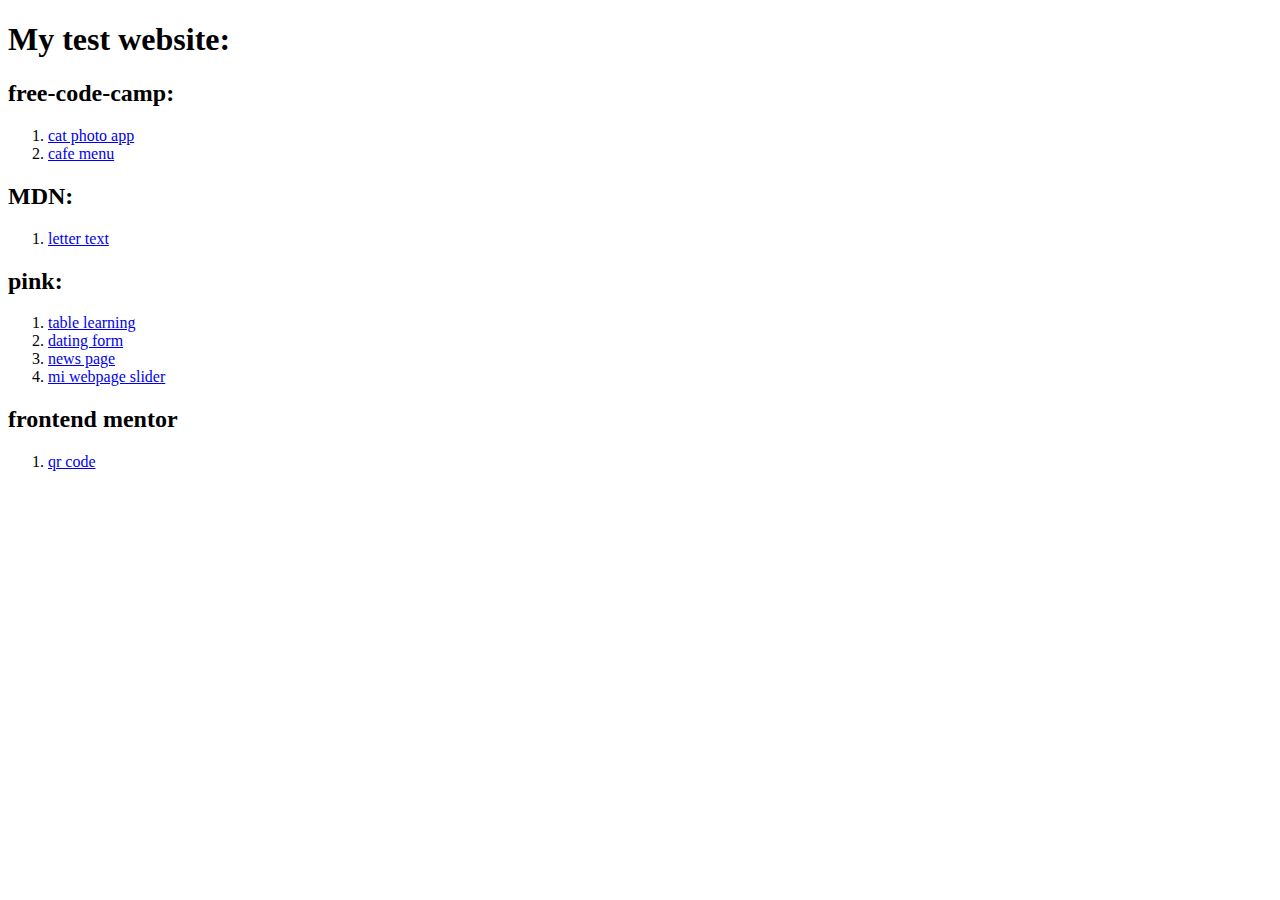
<file: index.html>
<!DOCTYPE html>
<html lang="en">
<head>
    <meta charset="UTF-8">
    <meta name="viewport" content="width=device-width, initial-scale=1">
    <title>My Website</title>
</head>
<body>
   <div class="weblist">
        <h1>My test website:</h1>
        <h2>free-code-camp:</h2>
        <ol>
            <li><a href="free-code-camp/cat-photo-app/index.html">cat photo app</a></li>
            <li><a href="free-code-camp/cafe-menu/index.html">cafe menu</a></li>
        </ol>
        <h2>MDN:</h2>
        <ol>
            <li><a href="MDN/marking-up-a-letter/letter_text.html">letter text</a></li>
        </ol>
        <h2>pink:</h2>
        <ol>
            <li><a href="pink/table-learning/index.html">table learning</a></li>
            <li><a href="pink/dating-form/index.html">dating form</a></li>
            <li><a href="pink/news-page/index.html">news page</a></li>
            <li><a href="pink/mi-webpage-slider/index.html">mi webpage slider</a></li>
        </ol>
        <h2>frontend mentor</h2>
        <ol>
            <li><a href="frontend-mentor/qr-code-component-main/index.html">qr code</a></li>
        </ol>
    </div>
</body>
</html>
</file>
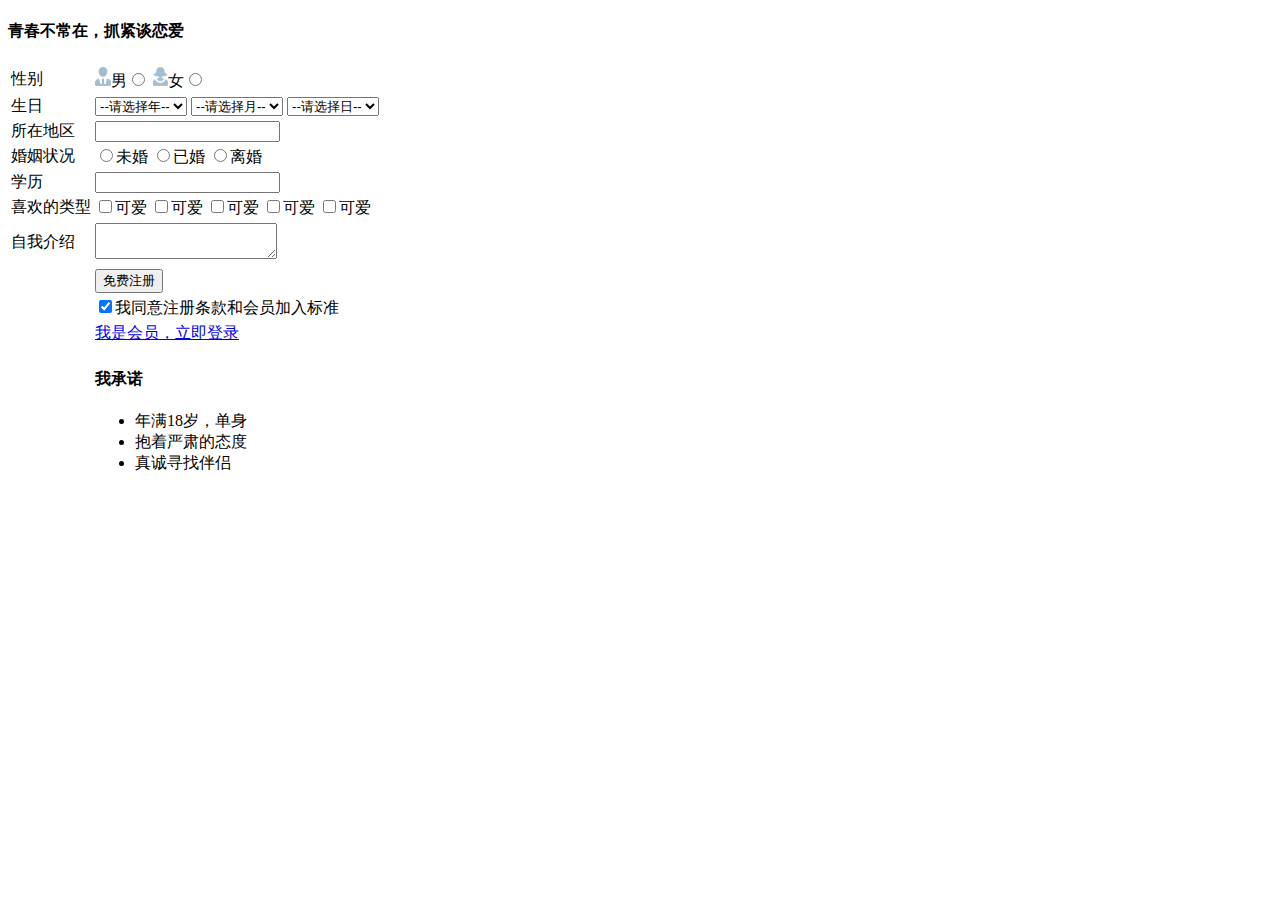
<file: dating-form/index.html>
<!DOCTYPE html>
<html lang="en">

<head>
    <meta charset="UTF-8">
    <meta name="viewport" content="width=device-width, initial-scale=1.0">
    <title>dating form</title>
</head>

<body>
    <h4>青春不常在，抓紧谈恋爱</h4>
    <table>
        <tr>
            <td>性别</td>
            <td>
                <label for="male"><img src="image/man.jpg" alt="male icon">男<input type="radio" id="male" name="sex"
                        value="male"></label>
                <label for="female"><img src="image/woman.jpg" alt="female icon">女<input type="radio" id="female"
                        name="sex" value="female"></label>
            </td>
        </tr>

        <tr>
            <td>生日</td>
            <td>
                <select name="year">
                    <option selected>--请选择年--</option>
                    <option>2007</option>
                    <option>2006</option>
                    <option>2005</option>
                    <option>2004</option>
                    <option>2003</option>
                </select>
                <select name="month">
                    <option selected>--请选择月--</option>
                    <option>1</option>
                    <option>2</option>
                    <option>3</option>
                    <option>4</option>
                    <option>5</option>
                    <option>6</option>
                    <option>7</option>
                    <option>8</option>
                    <option>9</option>
                    <option>10</option>
                    <option>11</option>
                    <option>12</option>
                </select>
                <select name="day">
                    <option selected>--请选择日--</option>
                    <option>1</option>
                    <option>2</option>
                    <option>3</option>
                    <option>4</option>
                    <option>5</option>
                </select>
            </td>
        </tr>

        <tr>
            <td>所在地区</td>
            <td><label><input type="text" required></label></td>
        </tr>

        <tr>
            <td>婚姻状况</td>
            <td>
                <label for="unmarried"><input type="radio" name="marital-status" id="unmarried"
                        value="unmarried">未婚</label>
                <label for="married"><input type="radio" name="marital-status" id="married" value="married">已婚</label>
                <label for="divorced"><input type="radio" name="marital-status" id="divorced"
                        value="divorced">离婚</label>
            </td>
        </tr>

        <tr>
            <td>学历</td>
            <td><input type="text" required></td>
        </tr>

        <tr>
            <td>喜欢的类型</td>
            <td>
                <label for="loving"><input type="checkbox" name="liking-type" value="loving" id="loving">可爱</label>
                <label for="loving"><input type="checkbox" name="liking-type" value="loving" id="loving">可爱</label>
                <label for="loving"><input type="checkbox" name="liking-type" value="loving" id="loving">可爱</label>
                <label for="loving"><input type="checkbox" name="liking-type" value="loving" id="loving">可爱</label>
                <label for="loving"><input type="checkbox" name="liking-type" value="loving" id="loving">可爱</label>
            </td>
        </tr>

        <tr>
            <td>自我介绍</td>
            <td><textarea required></textarea></td>
        </tr>

        <tr><td rowspan="5"></td></tr>

        <tr><td><input type="submit" value="免费注册"></td></tr>

        <tr><td><label for="agreement"><input type="checkbox" id="agreement" checked>我同意注册条款和会员加入标准</label></td></tr>

        <tr><td><a href="#">我是会员，立即登录</a></td></tr>

        <tr>
            <td>
                <h4>我承诺</h4>
                <ul>
                    <li>年满18岁，单身</li>
                    <li>抱着严肃的态度</li>
                    <li>真诚寻找伴侣</li>
                </ul>
            </td>
        </tr>
    </table>
</body>

</html>
</file>
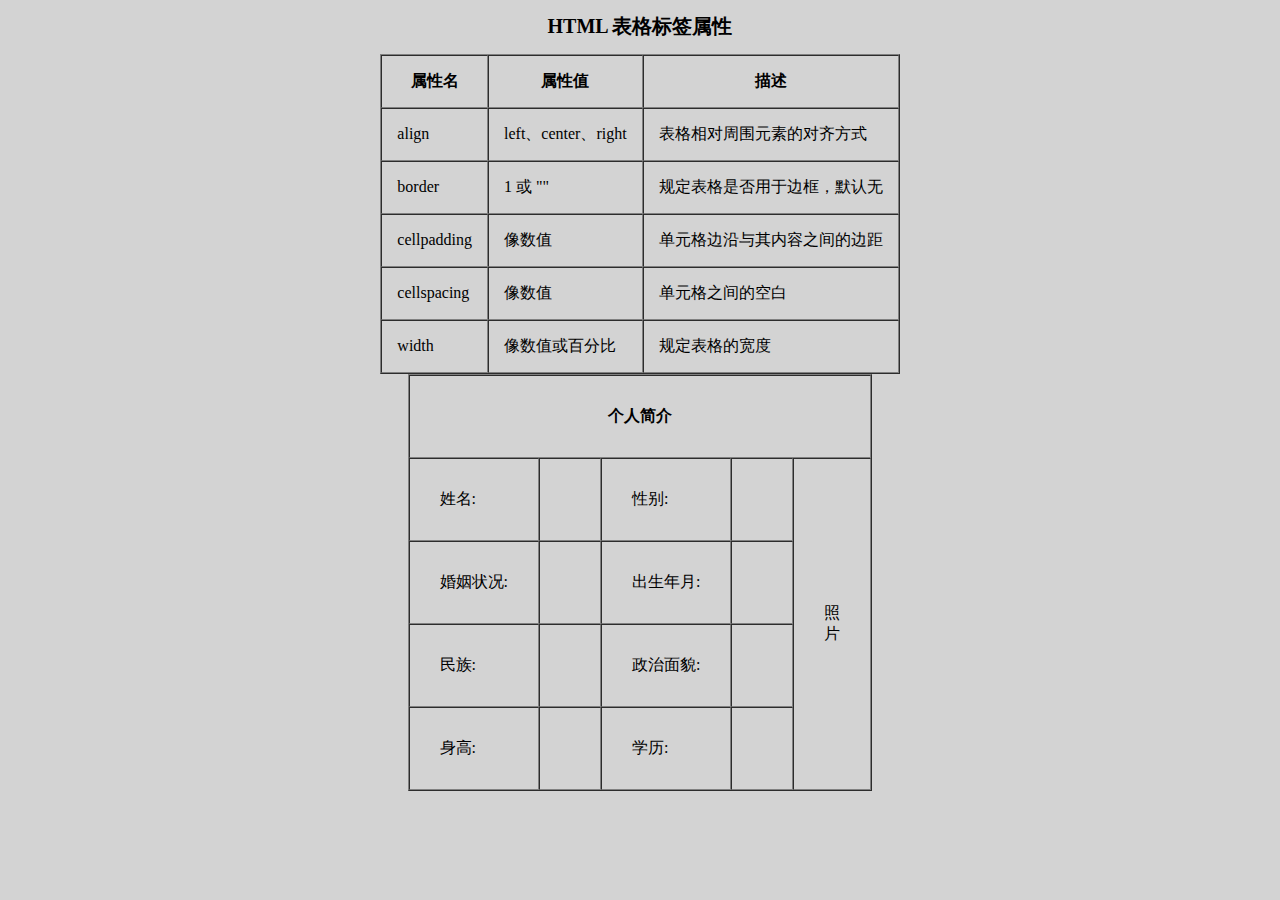
<file: table-learning/index.html>
<!DOCTYPE html>
<html lang="en">

<head>
    <meta charset="UTF-8">
    <meta name="viewport" content="width=device-width, initial-scale=1.0">
    <title>table learning</title>
    <style>
        body {
            background-color: lightgray;
        }

        h1 {
            text-align: center;
            font-size: 20px;
        }
    </style>
</head>

<body>
    <div>
        <h1>HTML 表格标签属性</h1>
        <table align="center" border="1" cellpadding="15px" cellspacing="0">
            <thead>
                <tr>
                    <th>属性名</th>
                    <th>属性值</th>
                    <th>描述</th>
                </tr>
            </thead>
            <tbody>
                <tr>
                    <td>align</td>
                    <td>left、center、right</td>
                    <td>表格相对周围元素的对齐方式</td>
                </tr>
                <tr>
                    <td>border</td>
                    <td>1 或 ""</td>
                    <td>规定表格是否用于边框，默认无</td>
                </tr>
                <tr>
                    <td>cellpadding</td>
                    <td>像数值</td>
                    <td>单元格边沿与其内容之间的边距</td>
                </tr>
                <tr>
                    <td>cellspacing</td>
                    <td>像数值</td>
                    <td>单元格之间的空白</td>
                </tr>
                <tr>
                    <td>width</td>
                    <td>像数值或百分比</td>
                    <td>规定表格的宽度</td>
                </tr>
            </tbody>
        </table>
    </div>
    <div>
        <table align="center" border="1" cellspacing="0" cellpadding="30px">
            <thead>
                <th colspan="6">个人简介</th>
            </thead>
            <tbody>
                <tr>
                    <td>姓名:</td>
                    <td></td>
                    <td>性别:</td>
                    <td></td>
                    <td colspan="2" rowspan="4">照<br>片</td>
                </tr>
                <tr>
                    <td>婚姻状况:</td>
                    <td></td>
                    <td>出生年月:</td>
                    <td></td>
                </tr>
                <tr>
                    <td>民族:</td>
                    <td></td>
                    <td>政治面貌:</td>
                    <td></td>
                </tr>
                <tr>
                    <td>身高:</td>
                    <td></td>
                    <td>学历:</td>
                    <td></td>
                </tr>
            </tbody>
        </table>
    </div>
</body>

</html>
</file>
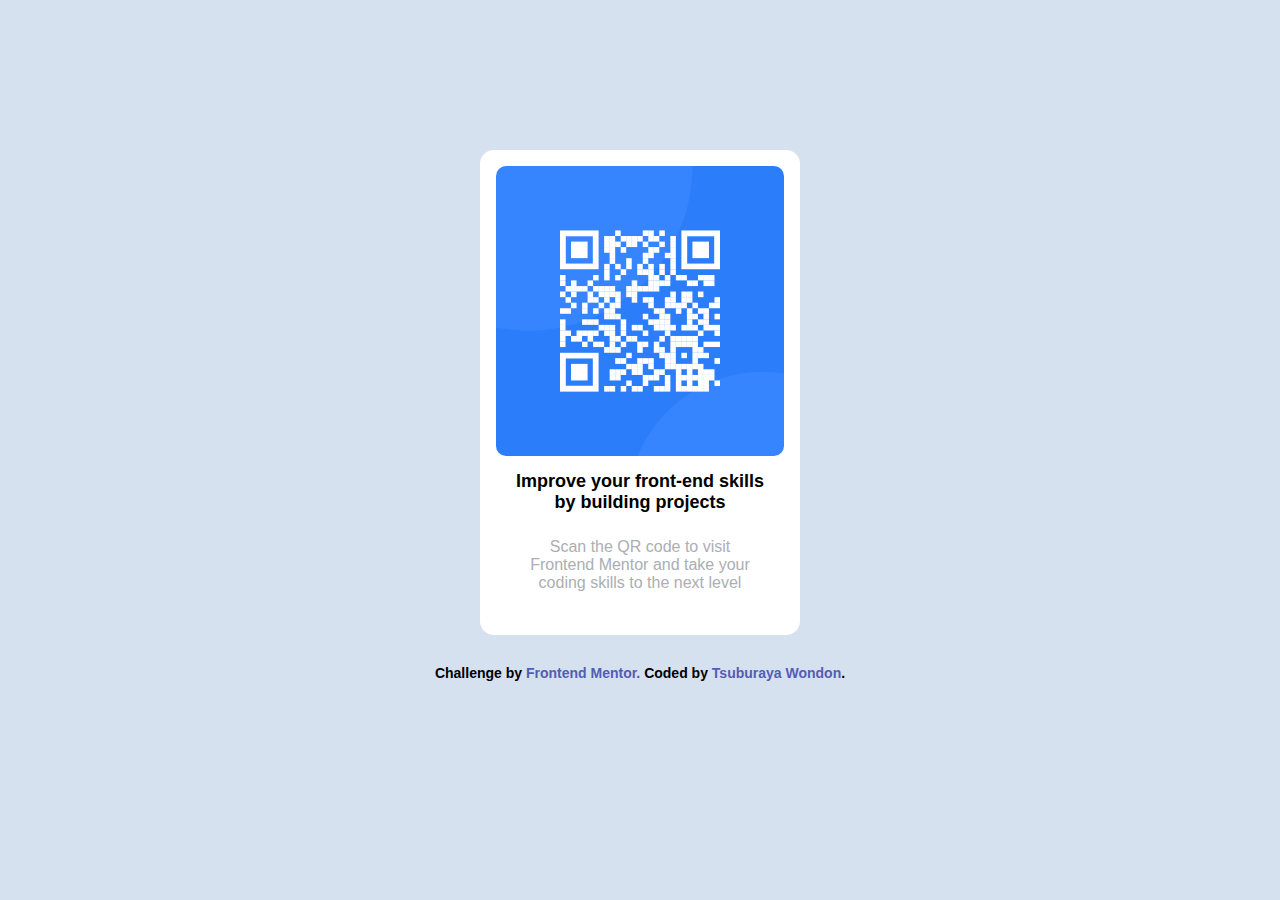
<file: frontend-mentor/qr-code-component-main/index.html>
<!DOCTYPE html>
<html lang="en">

<head>
	<meta charset="UTF-8">
	<meta name="viewport" content="width=device-width, initial-scale=1.0">
	<meta name="author" content="Tsuburaya Wondon">
	<link rel="icon" type="image/png" sizes="32x32" href="images/favicon-32x32.png">
	<link rel="stylesheet" href="style.css">
	<title>Frontend Mentor | QR code component</title>
</head>

<body>
	<div class="box">
		<img src="images/image-qr-code.png" alt="a QR code linked to frontendmentor">
		<h3>Improve your front-end skills by building projects</h3>
		<p>Scan the QR code to visit Frontend Mentor and take your coding skills to the next level</p>
	</div>
	<div class="attribution">
		<span>Challenge by <a href="https://www.frontendmentor.io?ref=challenge" target="_blank">Frontend Mentor.</a></span>
		<span>Coded by <a href="#">Tsuburaya Wondon</a>.</span>
	</div>
</body>

</html>
</file>
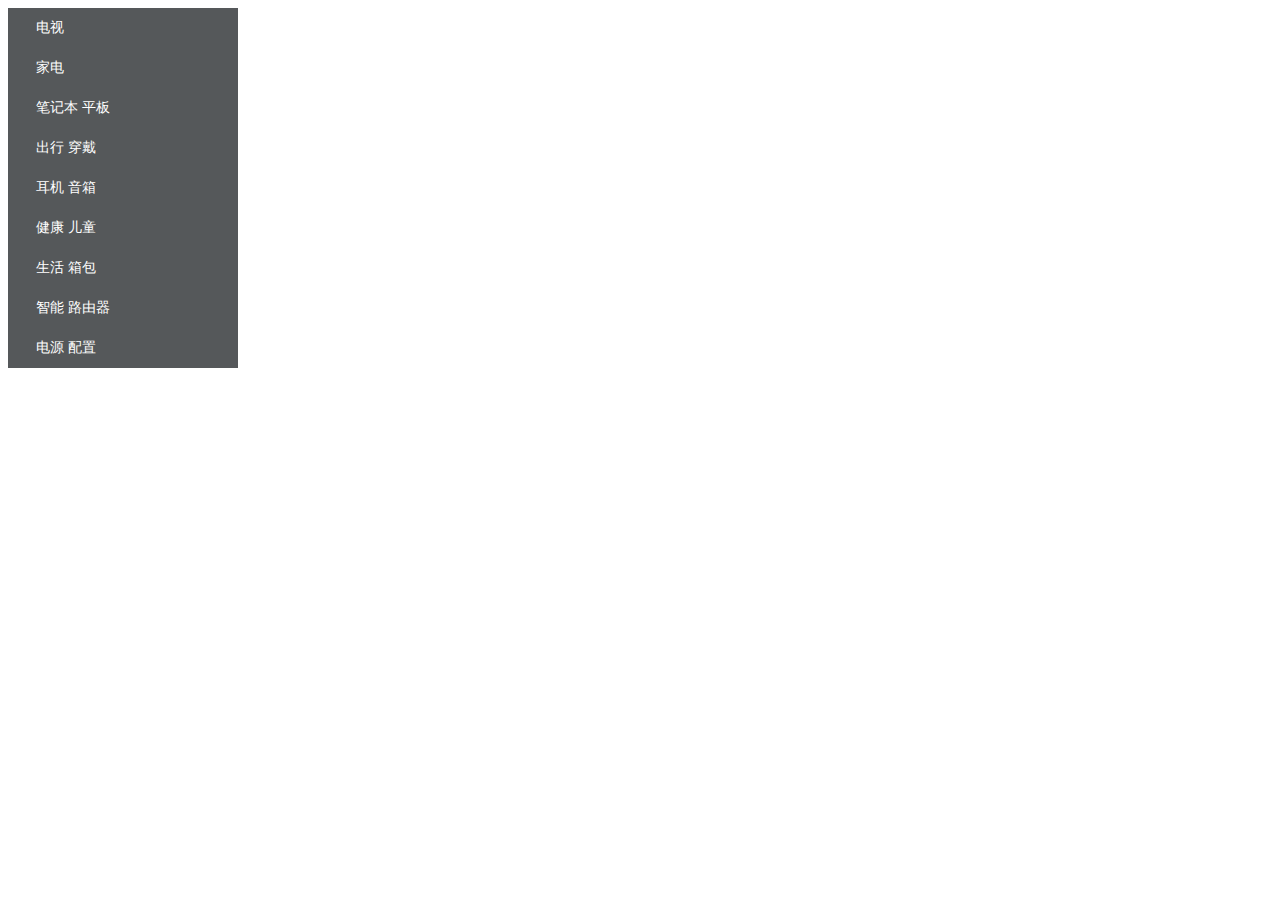
<file: pink/mi-webpage-slider/index.html>
<!DOCTYPE html>
<html lang="en">

<head>
    <meta charset="UTF-8">
    <meta name="viewport" content="width=device-width, initial-scale=1.0">
    <title>mi webpage slider</title>
    <link rel="stylesheet" href="style.css">
</head>

<body>
    <div>
        <a href="#">电视</a>
        <a href="#">家电</a>
        <a href="#">笔记本 平板</a>
        <a href="#">出行 穿戴</a>
        <a href="#">耳机 音箱</a>
        <a href="#">健康 儿童</a>
        <a href="#">生活 箱包</a>
        <a href="#">智能 路由器</a>
        <a href="#">电源 配置</a>
    </div>
</body>

</html>
</file>
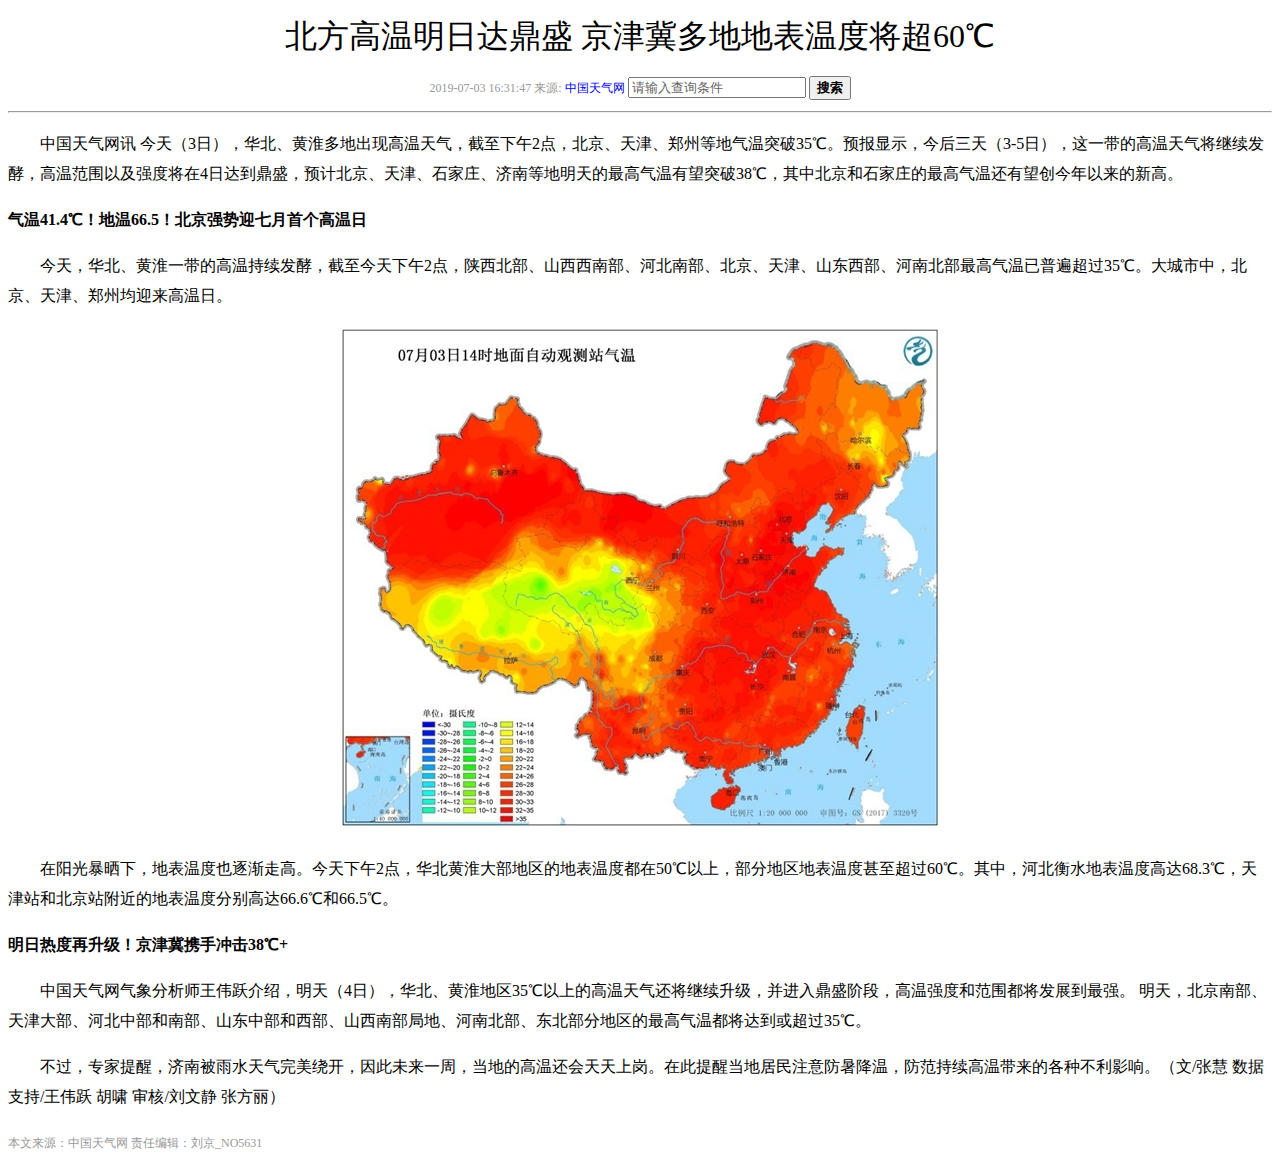
<file: pink/news-page/index.html>
<!DOCTYPE html>
<html lang="en">

<head>
    <meta charset="UTF-8">
    <meta name="viewport" content="width=device-width, initial-scale=1.0">
    <link rel="stylesheet" href="style/style.css">
    <title>News Page</title>
</head>

<body>
    <main>
        <h1>北方高温明日达鼎盛 京津冀多地地表温度将超60℃</h1>

        <div class="source">
            <form action="http://www.weather.com.cn/" method="post">
                2019-07-03 16:31:47 来源: <a href="http://www.weather.com.cn/">中国天气网</a>
                <input type="text" name="query" value="请输入查询条件" class="search-field" required>
                <input type="submit" value="搜索" class="search-button">
            </form>
        </div>

        <hr>

        <section>
            <p>
                中国天气网讯
                今天（3日），华北、黄淮多地出现高温天气，截至下午2点，北京、天津、郑州等地气温突破35℃。预报显示，今后三天（3-5日），这一带的高温天气将继续发酵，高温范围以及强度将在4日达到鼎盛，预计北京、天津、石家庄、济南等地明天的最高气温有望突破38℃，其中北京和石家庄的最高气温还有望创今年以来的新高。
            </p>

            <h2>气温41.4℃！地温66.5！北京强势迎七月首个高温日</h2>
            <p>今天，华北、黄淮一带的高温持续发酵，截至今天下午2点，陕西北部、山西西南部、河北南部、北京、天津、山东西部、河南北部最高气温已普遍超过35℃。大城市中，北京、天津、郑州均迎来高温日。
            <div class="img"><img src="image/pic.jpeg"></div>
            </p>
            <p>在阳光暴晒下，地表温度也逐渐走高。今天下午2点，华北黄淮大部地区的地表温度都在50℃以上，部分地区地表温度甚至超过60℃。其中，河北衡水地表温度高达68.3℃，天津站和北京站附近的地表温度分别高达66.6℃和66.5℃。
            </p>
            

            <h2>明日热度再升级！京津冀携手冲击38℃+</h2>
            <p>
                中国天气网气象分析师王伟跃介绍，明天（4日），华北、黄淮地区35℃以上的高温天气还将继续升级，并进入鼎盛阶段，高温强度和范围都将发展到最强。
                明天，北京南部、天津大部、河北中部和南部、山东中部和西部、山西南部局地、河南北部、东北部分地区的最高气温都将达到或超过35℃。
            </p>

            <p>不过，专家提醒，济南被雨水天气完美绕开，因此未来一周，当地的高温还会天天上岗。在此提醒当地居民注意防暑降温，防范持续高温带来的各种不利影响。（文/张慧 数据支持/王伟跃 胡啸 审核/刘文静 张方丽）</p>

        </section>
    </main>
    <footer>本文来源：中国天气网 责任编辑：刘京_NO5631</footer>
</body>

</html>
</file>
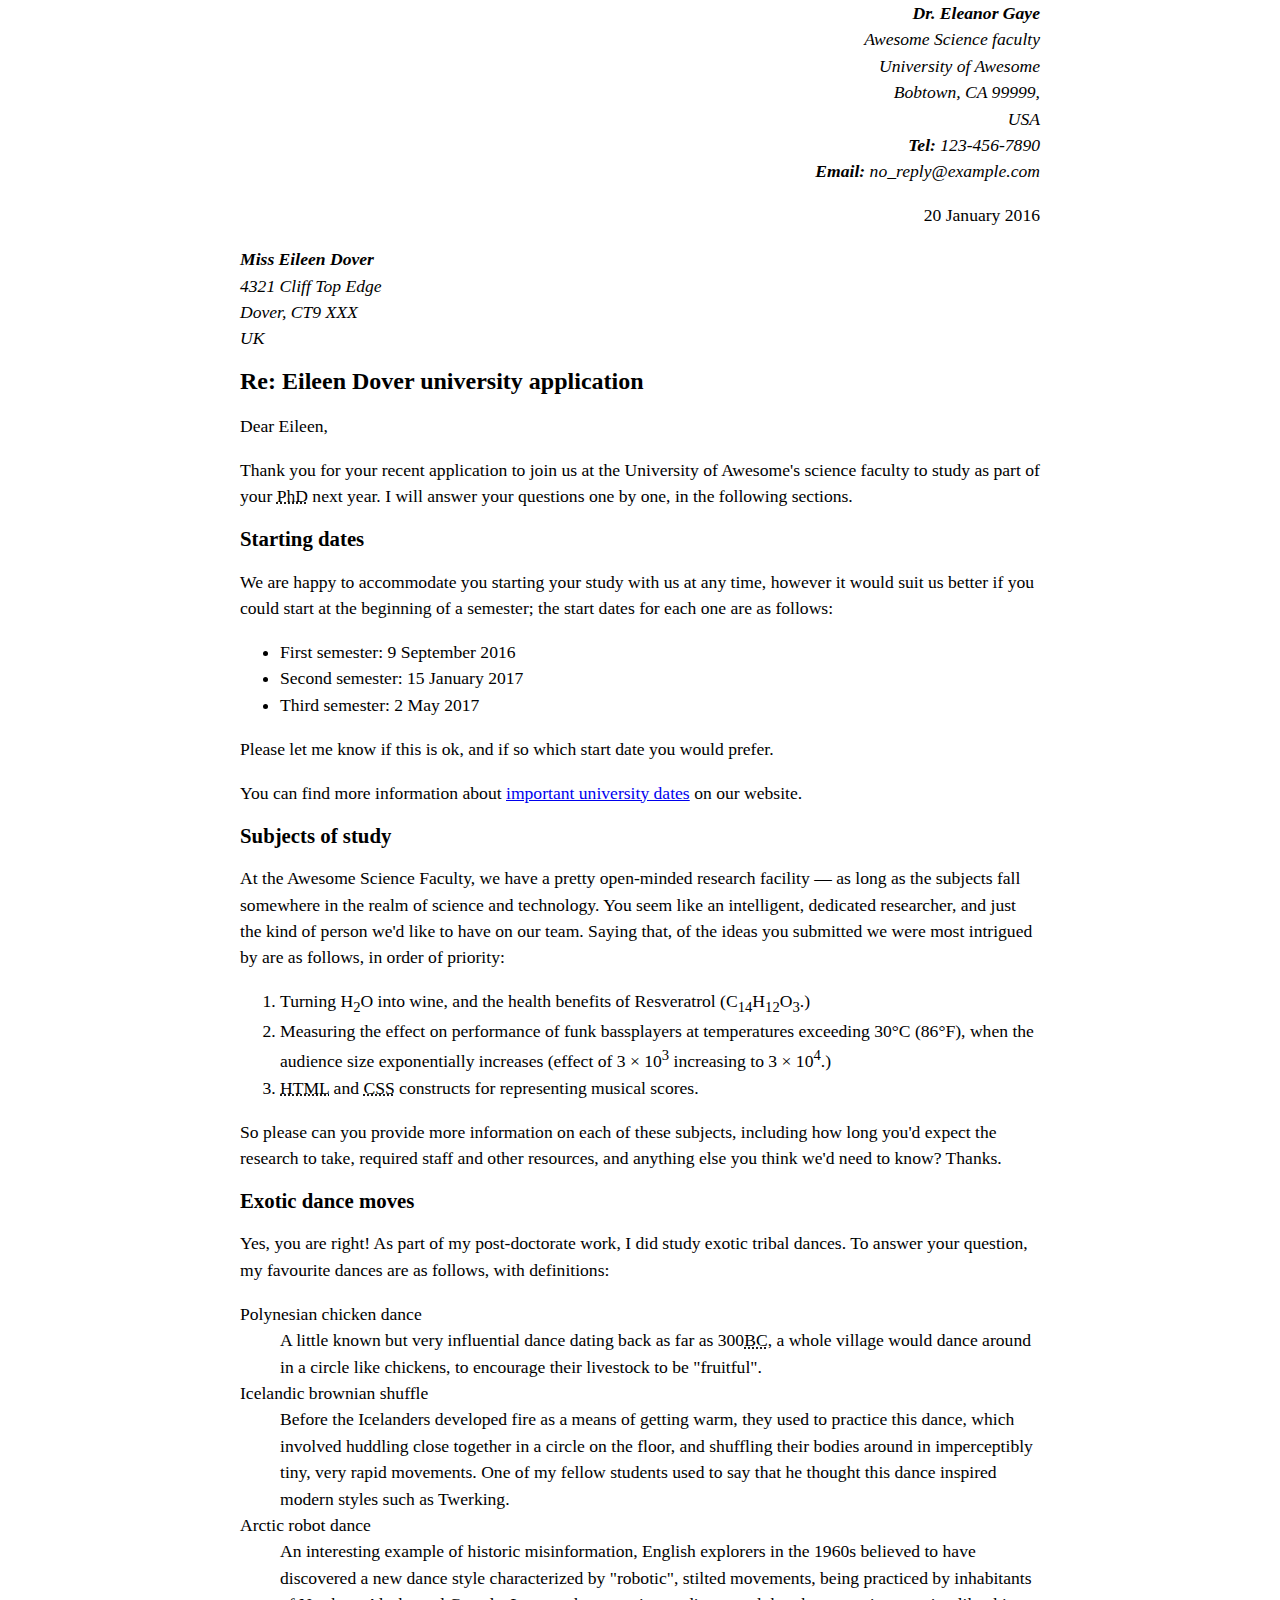
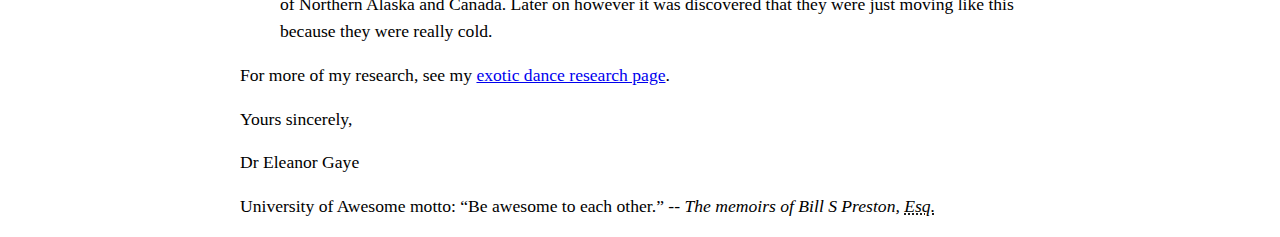
<file: marking-up-a-letter-start/letter_text.html>
<!DOCTYPE html>
<html lang="en">

<head>
    <title>letter text</title>
    <meta charset="utf-8">
    <meta name="author" content="Dr Eleanor Gaye">
    <meta name="viewport" content="width=device-width, initial-scale=1">
    <link href="letter.css" rel="stylesheet">
</head>

<body>
    <address class="sender-column">
        <strong><em>Dr. Eleanor Gaye</em></strong><br>
        Awesome Science faculty<br>
        University of Awesome<br>
        Bobtown, CA 99999,<br>
        USA<br>
        <strong><em>Tel:</em></strong> 123-456-7890<br>
        <strong><em>Email:</em></strong> no_reply@example.com<br>
    </address>

    <p class="sender-column"><time datetime="2016-01-20">20 January 2016</time></p>

    <address>
        <strong><em>Miss Eileen Dover</em></strong><br>
        4321 Cliff Top Edge<br>
        Dover, CT9 XXX<br>
        UK<br>
    </address>

    <h1>Re: Eileen Dover university application</h1>

    <p>Dear Eileen,</p>

    <p>Thank you for your recent application to join us at the University of Awesome's science faculty to study as part
        of your <abbr title="Doctor of Philosophy">PhD</abbr> next year. I will answer your questions one by one, in the
        following sections.</p>

    <h2>Starting dates</h2>

    <p>We are happy to accommodate you starting your study with us at any time, however it would suit us better if you
        could start at the beginning of a semester; the start dates for each one are as follows:</p>
    <ul>
        <li>First semester: <time datetime="2016-09-09">9 September 2016</time></li>
        <li>Second semester: <time datetime="2017-01-15">15 January 2017</time></li>
        <li>Third semester: <time datetime="2017-05-02">2 May 2017</time></li>
    </ul>
    <p>Please let me know if this is ok, and if so which start date you would prefer.</p>

    <p>You can find more information about <a href="https://example.com/">important university dates</a> on our website.</p>


    <h2>Subjects of study</h2>

    <p>At the Awesome Science Faculty, we have a pretty open-minded research facility — as long as the subjects fall
        somewhere in the realm of science and technology. You seem like an intelligent, dedicated researcher, and just
        the
        kind of person we'd like to have on our team. Saying that, of the ideas you submitted we were most intrigued by
        are
        as follows, in order of priority:</p>
    <ol>
        <li>Turning H<sub>2</sub>O into wine, and the health benefits of Resveratrol
            (C<sub>14</sub>H<sub>12</sub>O<sub>3</sub>.)</li>
        <li>Measuring the effect on performance of funk bassplayers at temperatures exceeding 30°C (86°F), when the
            audience
            size exponentially increases (effect of 3 × 10<sup>3</sup> increasing to 3 × 10<sup>4</sup>.)</li>
        <li><abbr title="Hypertext Markup Language">HTML</abbr> and <abbr title="Cascading Style Sheets">CSS</abbr>
            constructs for representing musical scores.</li>
    </ol>
    <p>So please can you provide more information on each of these subjects, including how long you'd expect the
        research to take, required staff and other resources, and anything else you think we'd need to know? Thanks.</p>


    <h2>Exotic dance moves</h2>

    <p>Yes, you are right! As part of my post-doctorate work, I did study exotic tribal dances. To answer your question,
        my favourite dances are as follows, with definitions:</p>
    <dl>
        <dt>Polynesian chicken dance</dt>
        <dd>A little known but very influential dance dating back as far as 300<abbr title="Before Century">BC</abbr>, a
            whole village would dance around in a circle like chickens, to encourage their livestock to be "fruitful".
        </dd>
        <dt>Icelandic brownian shuffle</dt>
        <dd>Before the Icelanders developed fire as a means of getting warm, they used to practice this dance, which
            involved huddling close together in a circle on the floor, and shuffling their bodies around in
            imperceptibly tiny, very rapid movements. One of my fellow students used to say that he thought this dance
            inspired modern styles such as
            Twerking.</dd>
        <dt>Arctic robot dance</dt>
        <dd>An interesting example of historic misinformation, English explorers in the 1960s believed to have
            discovered a new dance style characterized by "robotic", stilted movements, being practiced by inhabitants
            of Northern Alaska and Canada. Later on however it was discovered that they were just moving like this
            because they were really cold.</dd>
    </dl>
    <p>For more of my research, see my <a href="https://example.com/">exotic dance research page</a>.</p>
    <p>Yours sincerely,</p>
    <p>Dr Eleanor Gaye</p>
    <p>University of Awesome motto: <q>Be awesome to each other.</q> -- <cite>The memoirs of Bill S Preston, <abbr title="Esquire">Esq.</abbr></cite></p>
</body>

</html>
</file>
<file: frontend-mentor/qr-code-component-main/style.css>
body {
    background-color: #d5e1ef;
    padding: 0;
    margin: 0;
}

.box {
    width: 320px;
    background-color: #ffffff;
    margin: 150px auto 30px; 
    border-radius: 14px;
    overflow: hidden
}

img {
    display: block;
    width: 288px;
    height: 290px;
    border-radius: 10px;
    margin: 16px 16px 0 16px;
}

h3 {
    margin: 0;
    font: 700 18px Outfit, sans-serif;
    padding: 15px 33px 0 33px;
    text-align: center;
}

.box>p {
    margin: 0;
    font: 16px Outfit, sans-serif;
    color: #abaeb3;
    text-align: center;
    padding: 25px 36px 43px 36px; 
}

.attribution {
    margin-bottom: 106px;
    text-align: center;
    font: 700 14px Outfit, sans-serif; 
}

.attribution a:link, a:visited {
    color: rgb(84, 92, 181);
    text-decoration: none;
}

.attribution a:hover, a:active {
    color: rgb(65, 201, 11);
}
</file>
<file: pink/mi-webpage-slider/style.css>
a {
    display: block;
    background-color: #55585a;
    width: 230px;
    height: 40px;
    font-size: 14px;
    line-height: 40px;
    text-decoration: none;
    text-indent: 2em;
    color: #fff;
}

a:link, a:visited {
    background-color: #55585a;
}

a:hover, a:active {
    background-color: #ff6700;
}
</file>
<file: pink/news-page/style/style.css>
body {
    font: 400 16px/30px "Microsoft YaHei";
}

h1 {
    text-align: center;
    font-weight: 400;
}

.source {
    color: #999999;
    font-size: 12px;
    text-align: center;
}

a {
    text-decoration: none;
}

.search-field {
    width: 170px;
    color: #666666;
}

.search-button {
    font-weight: 700;
}

p {
    text-indent: 2em;
}

h2 {
    font-size: 16px;
    line-height: 30px;;
}

.img {
    text-align: center;
}

footer {
    font-size: 12px;
    color: #999999;
}
</file>
<file: marking-up-a-letter-start/letter.css>
body {
    max-width: 800px;
    margin: 0 auto;
}

.sender-column {
    text-align: right;
}

h1 {
    font-size: 1.5em;
}

h2 {
    font-size: 1.3em;
}

p,
ul,
ol,
dl,
address {
    font-size: 1.1em;
}

p,
li,
dd,
dt,
address {
    line-height: 1.5;
}
</file>
